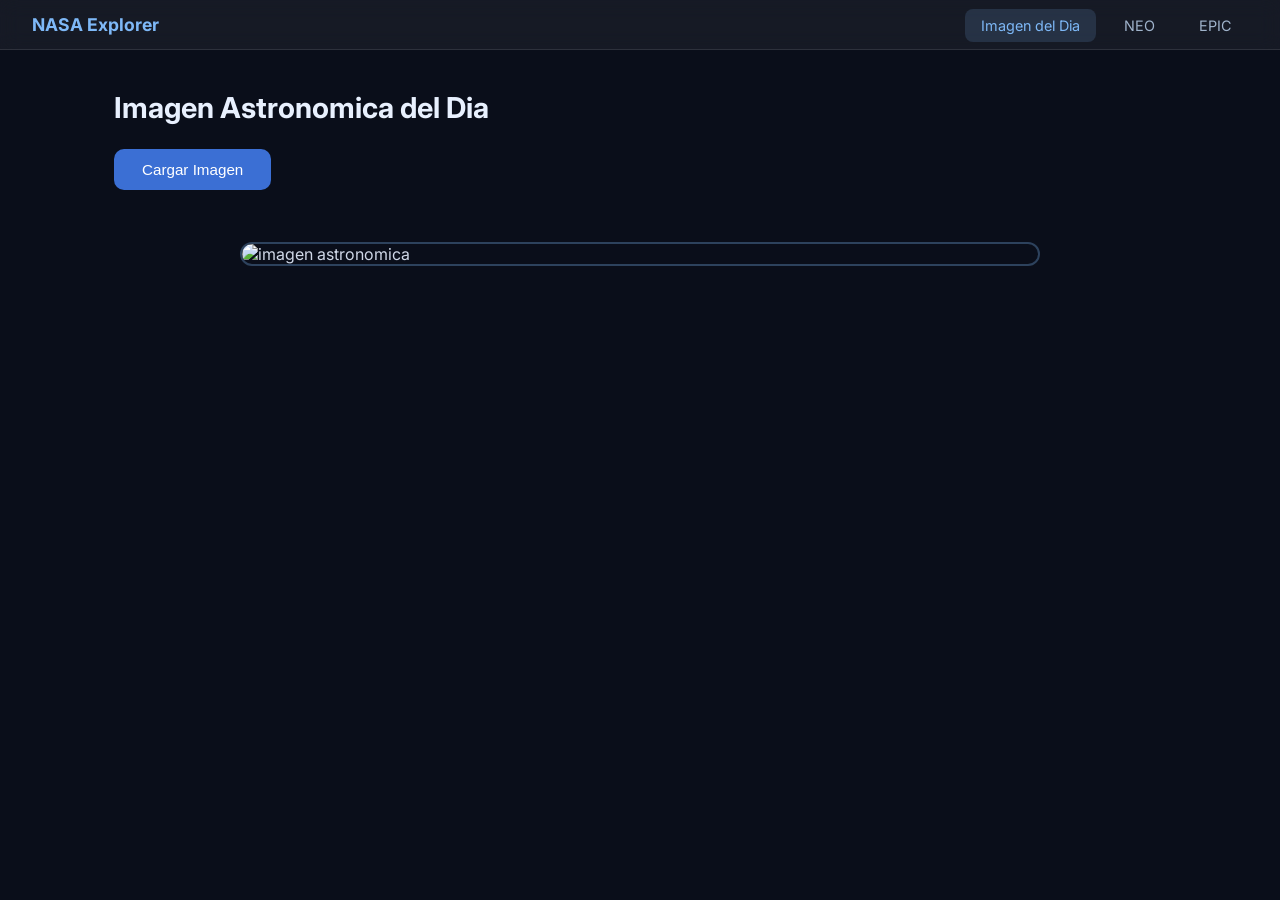
<file: Astronomia.api/index.html>
<!DOCTYPE html>
<html lang="es">
<head>
  <meta charset="UTF-8">
  <meta name="viewport" content="width=device-width, initial-scale=1.0">
  <title>NASA - Inicio</title>
  <link rel="stylesheet" href="style.css">
</head>
<body>
  <nav>
    <a class="nav-brand" href="menu.html">NASA Explorer</a>
    <ul>
      <li><a href="index.html" class="active">Imagen del Dia</a></li>
      <li><a href="novedades.html">NEO</a></li>
      <li><a href="curiosidades.html">EPIC</a></li>
    </ul>
  </nav>
  <main>
    <h1>Imagen Astronomica del Dia</h1>
    <button id="loadBtn">Cargar Imagen</button>
    <div id="content">
      <h2 id="title"></h2>
      <img id="image" alt="imagen astronomica">
      <p id="description"></p>
    </div>
  </main>
  <script src="base.js"></script>
</body>
</html>
</file>
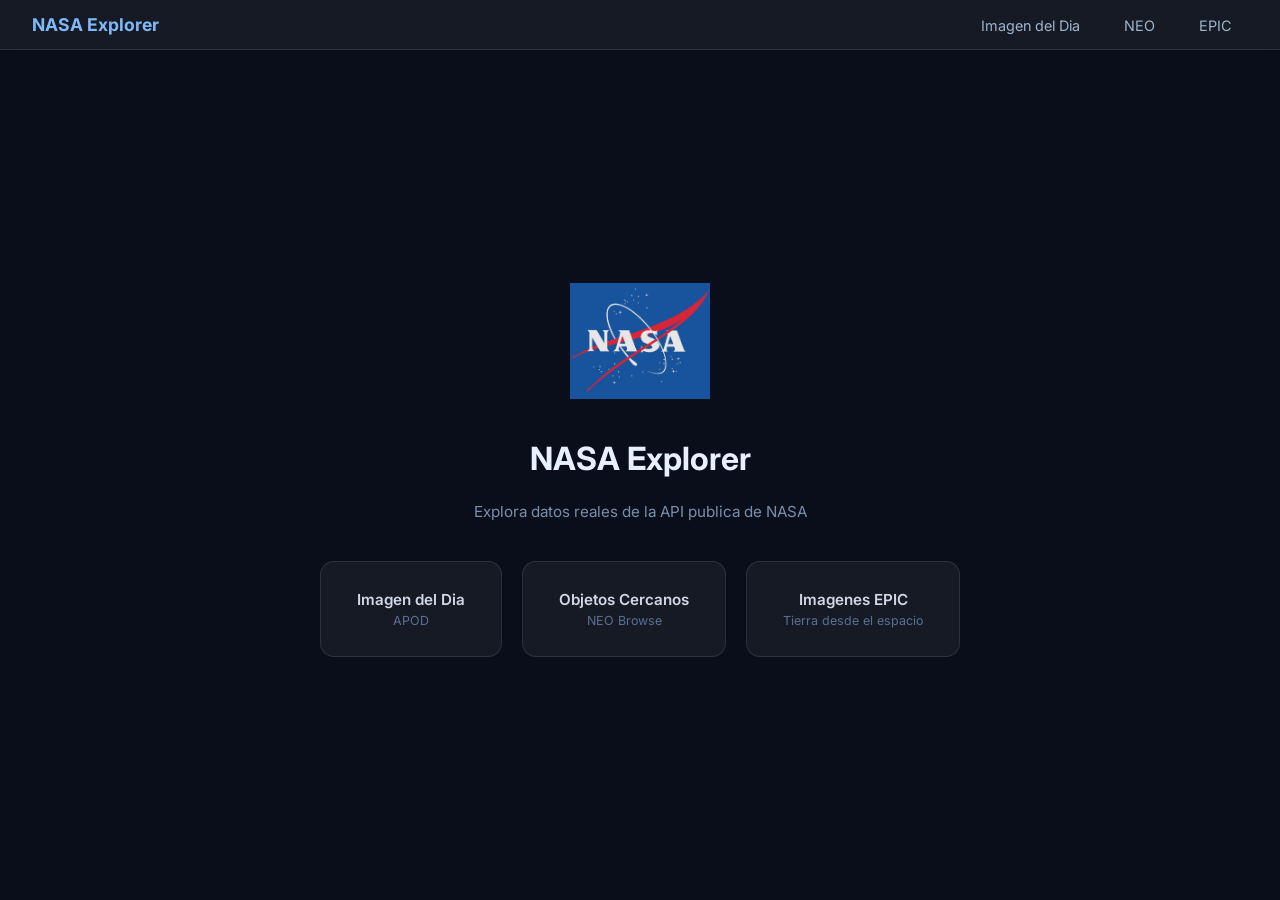
<file: Astronomia.api/menu.html>
<!DOCTYPE html>
<html lang="es">

<head>
  <meta charset="UTF-8">
  <meta name="viewport" content="width=device-width, initial-scale=1.0">
  <title>NASA Explorer</title>
  <link rel="stylesheet" href="style.css">
  <style>
    .menu-hero {
      display: flex;
      flex-direction: column;
      align-items: center;
      justify-content: center;
      min-height: calc(100vh - 60px);
      gap: 40px;
      text-align: center;
    }

    .menu-hero img {
      width: 140px;
      opacity: 0.9;
    }

    .menu-hero h1 {
      font-size: 2rem;
    }

    .menu-hero p {
      color: #7a8eaa;
      font-size: 0.95rem;
    }

    .menu-cards {
      display: flex;
      gap: 20px;
      flex-wrap: wrap;
      justify-content: center;
    }

    .menu-card {
      background: rgba(255, 255, 255, 0.05);
      border: 1px solid rgba(255, 255, 255, 0.1);
      border-radius: 14px;
      padding: 28px 36px;
      text-decoration: none;
      color: #d0d8e8;
      font-size: 0.95rem;
      font-weight: 600;
      transition: background 0.2s, transform 0.2s, border-color 0.2s;
      min-width: 180px;
    }

    .menu-card:hover {
      background: rgba(126, 184, 247, 0.1);
      border-color: rgba(126, 184, 247, 0.5);
      transform: translateY(-3px);
      color: #7eb8f7;
    }

    .menu-card span {
      display: block;
      font-size: 0.78rem;
      font-weight: 400;
      color: #5a7090;
      margin-top: 4px;
    }
  </style>
</head>

<body>
  <nav>
    <a class="nav-brand" href="menu.html">NASA Explorer</a>
    <ul>
      <li><a href="index.html">Imagen del Dia</a></li>
      <li><a href="novedades.html">NEO</a></li>
      <li><a href="curiosidades.html">EPIC</a></li>
    </ul>
  </nav>
  <div class="menu-hero">
    <img src="Color-NASA.jpg" alt="NASA logo">
    <div>
      <h1>NASA Explorer</h1>
      <p>Explora datos reales de la API publica de NASA</p>
    </div>
    <div class="menu-cards">
      <a href="index.html" class="menu-card">
        Imagen del Dia
        <span>APOD</span>
      </a>
      <a href="novedades.html" class="menu-card">
        Objetos Cercanos
        <span>NEO Browse</span>
      </a>
      <a href="curiosidades.html" class="menu-card">
        Imagenes EPIC
        <span>Tierra desde el espacio</span>
      </a>
    </div>
  </div>
</body>

</html>
</file>
<file: Astronomia.api/style.css>
@import url('https://fonts.googleapis.com/css2?family=Inter:wght@400;600;700&display=swap');

* {
  box-sizing: border-box;
  margin: 0;
  padding: 0;
}

body {
  font-family: 'Inter', Arial, sans-serif;
  background: #0a0e1a;
  color: #d0d8e8;
  min-height: 100vh;
}

/* NAV */
nav {
  background: rgba(255, 255, 255, 0.05);
  backdrop-filter: blur(10px);
  border-bottom: 1px solid rgba(255, 255, 255, 0.1);
  padding: 14px 32px;
  display: flex;
  align-items: center;
  gap: 24px;
}

nav .nav-brand {
  font-size: 1.1rem;
  font-weight: 700;
  color: #7eb8f7;
  text-decoration: none;
  margin-right: auto;
}

nav ul {
  list-style: none;
  display: flex;
  gap: 12px;
}

nav ul li a {
  text-decoration: none;
  color: #a0b4cc;
  font-size: 0.9rem;
  padding: 8px 16px;
  border-radius: 8px;
  transition: background 0.2s, color 0.2s;
}

nav ul li a:hover,
nav ul li a.active {
  background: rgba(126, 184, 247, 0.15);
  color: #7eb8f7;
}

main {
  max-width: 1100px;
  margin: 0 auto;
  padding: 40px 24px;
}

h1 {
  font-size: 1.8rem;
  font-weight: 700;
  color: #e8f0fe;
  margin-bottom: 24px;
}

h2 {
  font-size: 1.2rem;
  font-weight: 600;
  color: #c8d8f0;
  margin-bottom: 8px;
}

#loadBtn {
  background: #3b6fd4;
  color: white;
  border: none;
  padding: 12px 28px;
  border-radius: 10px;
  font-size: 0.95rem;
  cursor: pointer;
  transition: background 0.2s, transform 0.1s;
  margin-bottom: 28px;
}

#loadBtn:hover {
  background: #5085e8;
  transform: translateY(-1px);
}

#content {
  display: flex;
  flex-direction: column;
  align-items: center;
  gap: 16px;
}

#image {
  max-width: 800px;
  width: 100%;
  border-radius: 14px;
  border: 2px solid rgba(126, 184, 247, 0.3);
}

#title {
  font-size: 1.3rem;
  color: #c8d8f0;
}

#description {
  max-width: 800px;
  line-height: 1.7;
  color: #9ab0cc;
  font-size: 0.95rem;
}

.neo-card {
  background: rgba(255, 255, 255, 0.04);
  border: 1px solid rgba(255, 255, 255, 0.08);
  border-radius: 12px;
  padding: 20px 24px;
  margin-bottom: 16px;
  transition: border-color 0.2s;
}

.neo-card:hover {
  border-color: rgba(126, 184, 247, 0.4);
}

.neo-card h2 {
  font-size: 1.1rem;
  color: #7eb8f7;
  margin-bottom: 10px;
}

.neo-card p {
  font-size: 0.88rem;
  color: #8a9ab8;
  margin-bottom: 4px;
}

.neo-card a {
  display: inline-block;
  margin-top: 10px;
  color: #5b9ef5;
  font-size: 0.85rem;
  text-decoration: none;
}

.neo-card a:hover {
  text-decoration: underline;
}

#galeria {
  display: grid;
  grid-template-columns: repeat(auto-fill, minmax(280px, 1fr));
  gap: 20px;
}

.epic-card {
  background: rgba(255, 255, 255, 0.04);
  border: 1px solid rgba(255, 255, 255, 0.08);
  border-radius: 12px;
  overflow: hidden;
  transition: transform 0.2s, border-color 0.2s;
}

.epic-card:hover {
  transform: translateY(-3px);
  border-color: rgba(126, 184, 247, 0.4);
}

.epic-card img {
  width: 100%;
  display: block;
}

.epic-card p {
  padding: 10px 14px;
  font-size: 0.82rem;
  color: #7a8eaa;
  text-align: center;
}
</file>
